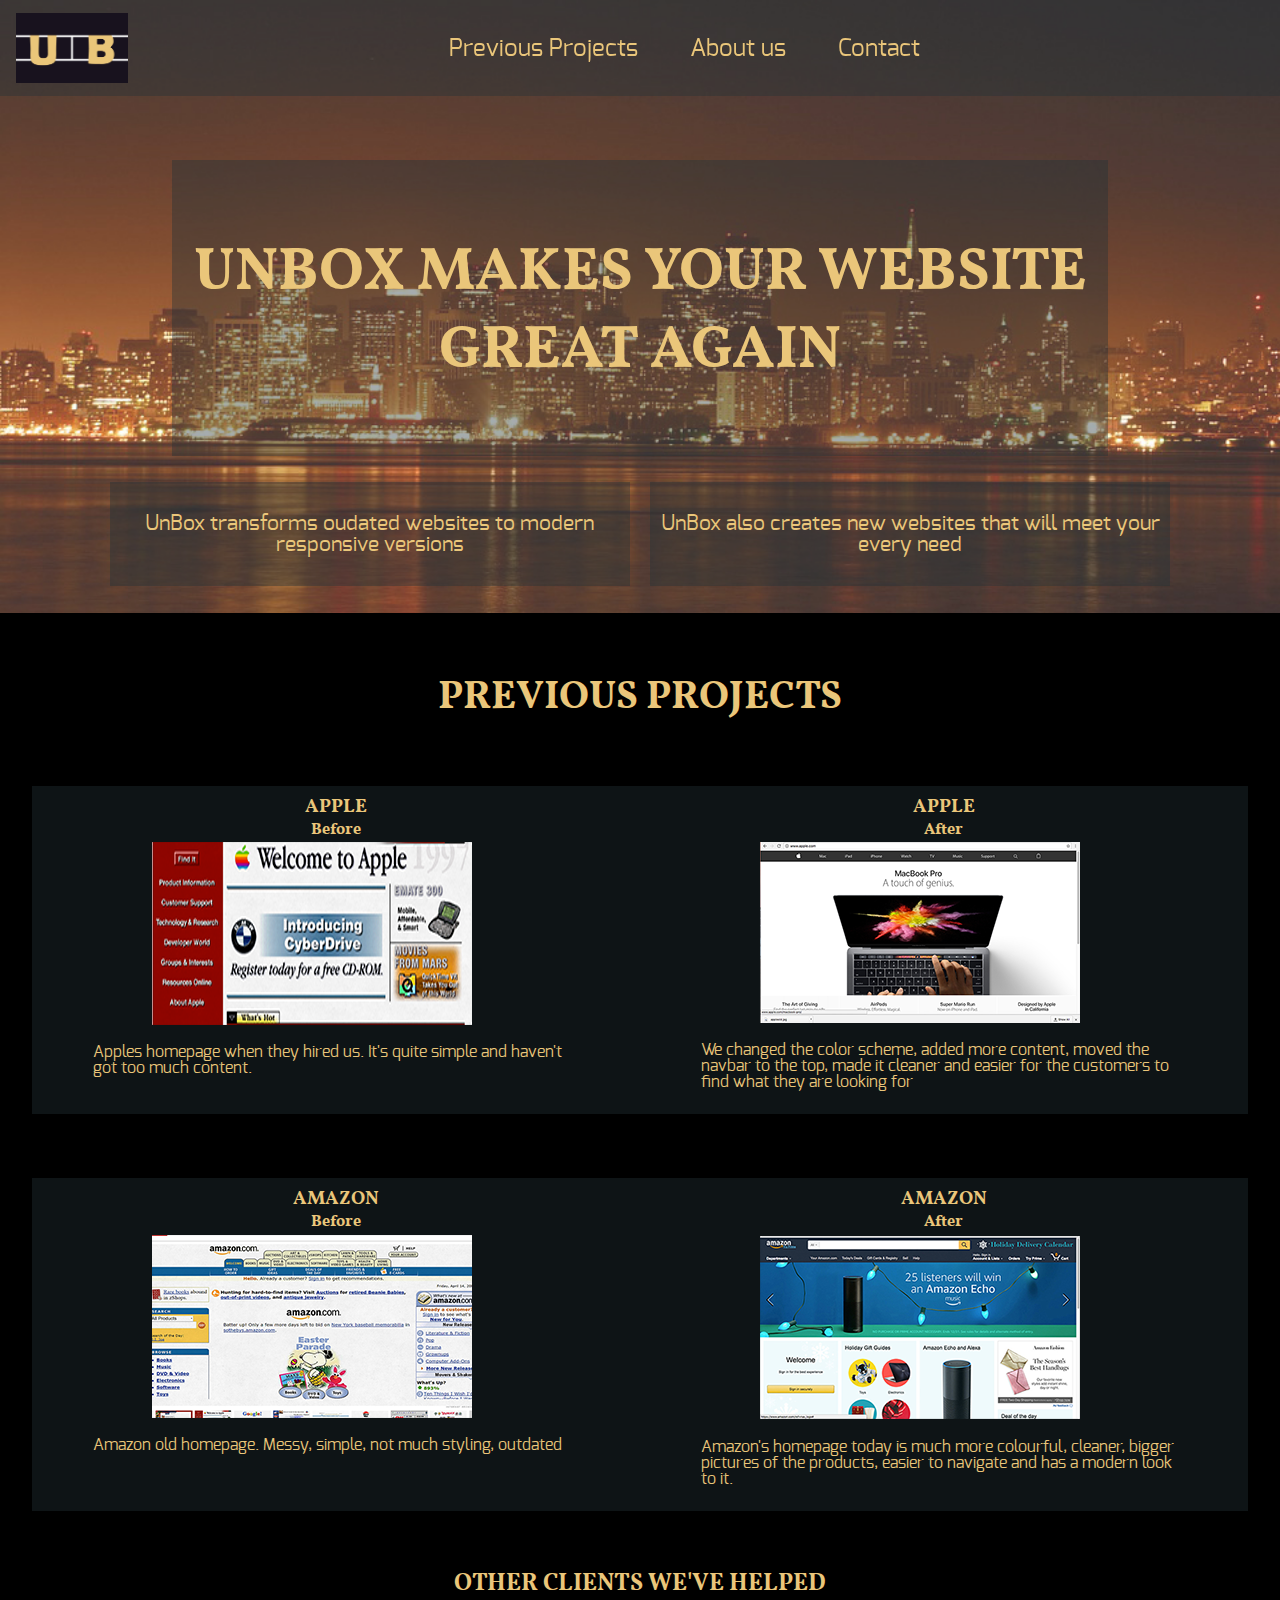
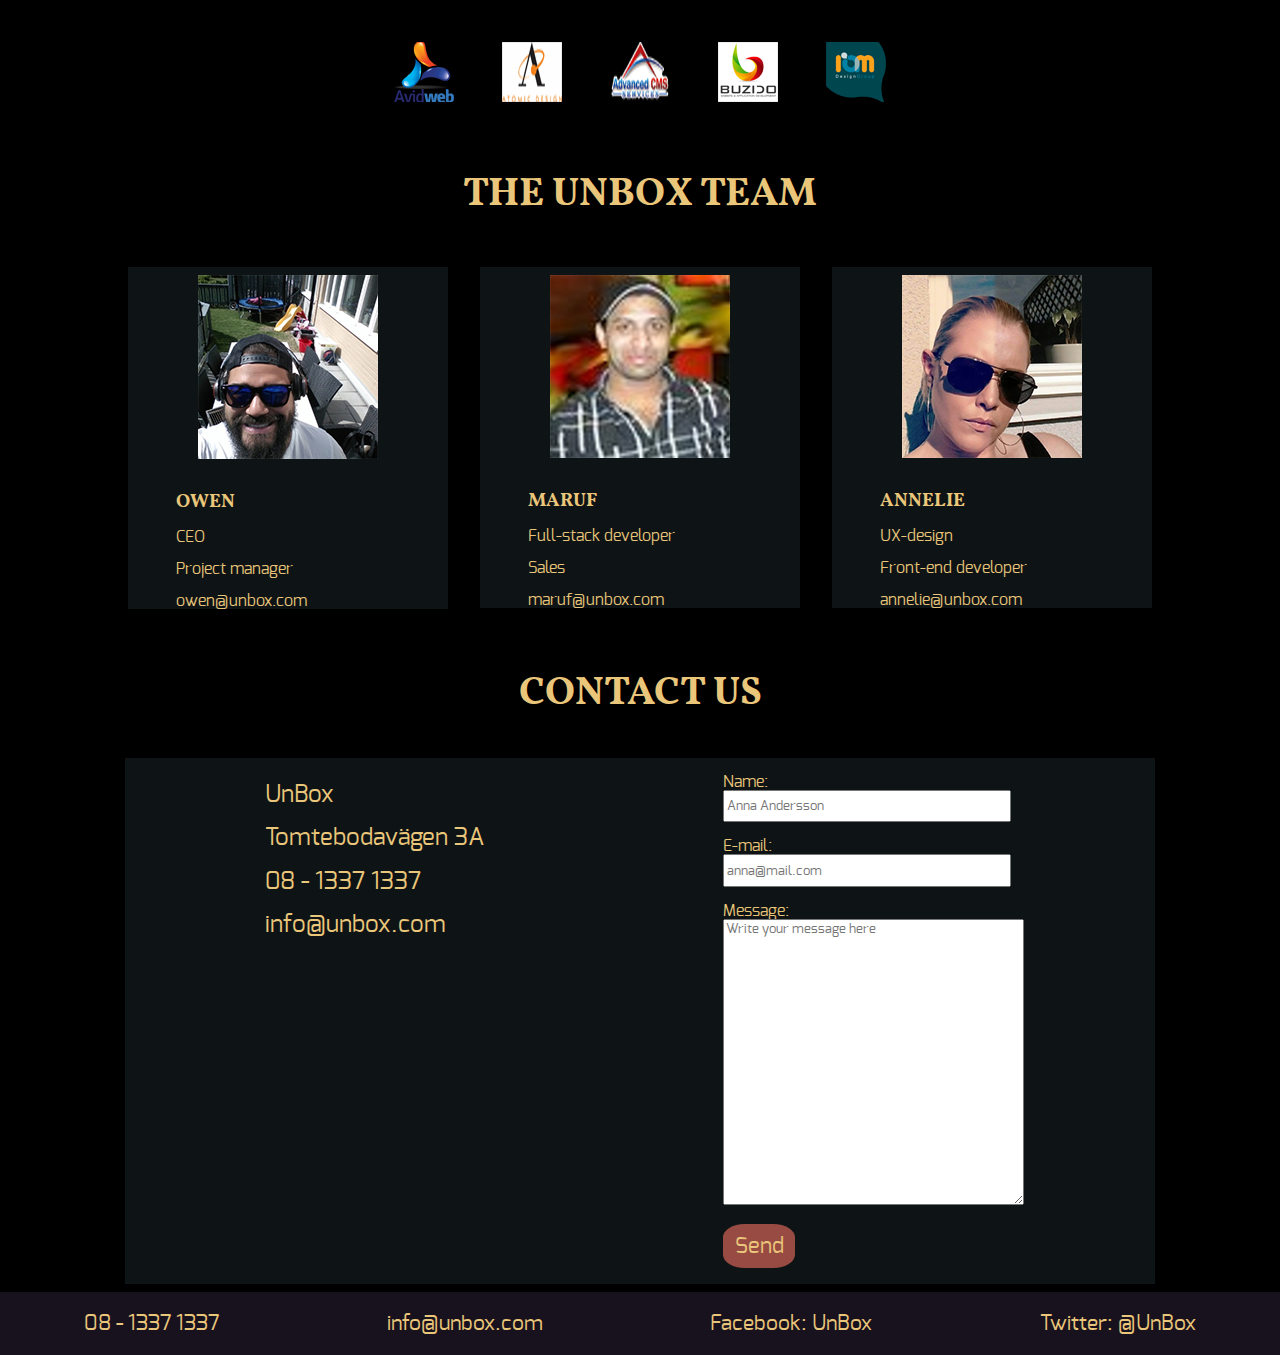
<file: index.html>
<!DOCTYPE html>
<html lang="en">
<head>
	<meta charset="UTF-8">
	<meta name="viewport" content="width=device-width, initial-scale=1">
	<link rel="stylesheet" type="text/css" href="CSS/main.css">
	<title>UnBox</title>
</head>
<body>
	<header>
		<a href="#top"><img id="loggo" alt ="Loggo" src="grafik/Loggo.png"></a>
		<nav>
			<ul class="navBar">
				<li><a href="#prev">Previous Projects</a></li>
				<li><a href="#about">About us</a></li>
				<li><a href="#contact">Contact</a></li>
			</ul>
		</nav>
		<div>
		</div>		
	</header>
	<main>
		<a name="top"></a>
		<div class="first">
			<div class="box">
				<h2>UNBOX MAKES YOUR WEBSITE GREAT AGAIN</h2>
			</div>
			<div class="small-boxes">
                <div class="small-box">
                    <p>UnBox transforms oudated websites to modern responsive versions</p>
                </div>
                <div class="small-box">
                    <p>UnBox also creates new websites that will meet your every need</p>
                </div>
        	</div>
        </div>
        <a name="prev"></a>
		<section class="project">
			<h2>PREVIOUS PROJECTS</h2>
    		<div class="apple">
        		<div class="info">
            		<h3>APPLE</h3>
            		<h4>Before</h4>
                		<picture>
                    		<source media="(min-width: 769px)" srcset="grafik/appleold.png">
	                   		<img src="grafik/appleold_small.png" alt="apple old">
                		</picture>
            		<p>Apples homepage when they hired us. It's quite simple and haven't got too much content.</p>
         		</div>
            	<div class="info">
                	<h3>APPLE</h3>
                	<h4>After</h4>
                    <picture>
                    	<source media="(min-width: 769px)" srcset="grafik/applenew.png">
	                   	<img src="grafik/applenew_small.png" alt="apple new">
                    </picture>
                	<p>We changed the color scheme, added more content, moved the navbar to the top, made it cleaner and easier for the customers to find what they are looking for</p>
            	</div>
			</div>
	        <div class="amazon">
	            <div class="info">
	                <h3>AMAZON</h3>
	                <h4>Before</h4>
	                <picture>
	                   	<source media="(min-width: 769px)" srcset="grafik/amazonold.png">
	                    <img src="grafik/amazonold_small.png" alt="amazon old">
	                </picture>
	                <p>Amazon old homepage. Messy, simple, not much styling, outdated</p>
	            </div>
	            <div class="info">
	                <h3>AMAZON</h3>
	                <h4>After</h4>
	                <picture>
	                    <source media="(min-width: 769px)" srcset="grafik/amazonnew.png">
	                    <img src="grafik/amazonnew_small.png" alt="amazon new">
	                </picture>
	                <p>Amazon's homepage today is much more colourful, cleaner, bigger pictures of the products, easier to navigate and has a modern look to it.</p>
	            </div>
	        </div>
	        </section>
	        <section class="clients">
	        <h2>OTHER CLIENTS WE'VE HELPED</h2>
	        	<div>
	        		<img src="grafik/avd.png" alt="avd logo">
	        		<img src="grafik/atomic.png" alt="atomic logo">
	        		<img src="grafik/ac.png" alt="ac logo">
	        		<img src="grafik/buz.png" alt="buz logo">
	        		<img src="grafik/iom.png" alt="iom logo">
	        	</div>
	        </section>
	    <a name="about"></a>
		<section class="about">
		<h2>THE UNBOX TEAM</h2>
			<div class="employee">
				<picture>
					<source media="(min-width: 769px)" srcset="grafik/owen.jpg">
					<img src="grafik/owen_small.jpg" alt="Owen">
				</picture>
				<div class="emp-info">
					<h3>OWEN</h3>
					<p>CEO</p>
					<p>Project manager</p>
					<a href="http://www.gmail.com">owen@unbox.com</a>
				</div>
			</div>
			<div class="employee">
				<picture>
					<source media="(min-width: 769px)" srcset="grafik/maruf.jpg">
					<img src="grafik/maruf_small.jpg" alt="Maruf">
				</picture>
				<div class="emp-info">
					<h3>MARUF</h3>
					<p>Full-stack developer</p>
					<p>Sales</p>
					<a href="http://www.gmail.com">maruf@unbox.com</a>
				</div>
			</div>
			<div class="employee">
				<picture>
					<source media="(min-width: 769px)" srcset="grafik/annelie.jpg">
					<img src="grafik/annelie_small.jpg" alt="Annelie">
				</picture>
				<div class="emp-info">
					<h3>ANNELIE</h3>
					<p>UX-design</p>
					<p>Front-end developer</p>
					<a href="http://www.gmail.com">annelie@unbox.com</a>
				</div>
			</div>
		</section>
		<a name="contact"></a>
		<section class="contact-sec">
			<h2>CONTACT US</h2>
			<div class="contact">
				<div class="contact-info">
					<p>UnBox</p>
					<a href="http://kartor.eniro.se/?q=tomtebodav%C3%A4gen,+3a,+solna">Tomtebodavägen 3A</a>
					<p>08 - 1337 1337</p>
					<a href="http://www.gmail.com">info@unbox.com</a>
				</div>
				<form class="mail-us">
					Name: <br>
					<input type="text" name="name" class="inputbox" placeholder="Anna Andersson"><br><br>
					E-mail: <br />
					<input type="text" name="email" class="inputbox" placeholder="anna@mail.com"><br><br>
					Message: <br>
					<textarea name="message" rows="20" cols="40" class="inputarea" placeholder="Write your message here"></textarea><br><br>
					<input type="submit" value="Send" class="submit-button">
				</form>
			</div>
		</section>
	</main>
	<footer>
		<ul class="footer">
			<li>08 - 1337 1337</li>
			<li><a href="http://www.gmail.com">info@unbox.com</a></li>
			<li><a href="http://www.facebook.com">Facebook: UnBox</a></li>
			<li><a href="http://www.twittwr.com">Twitter: @UnBox</a></li>
		</ul>
	</footer>
</body>
</html>
</file>
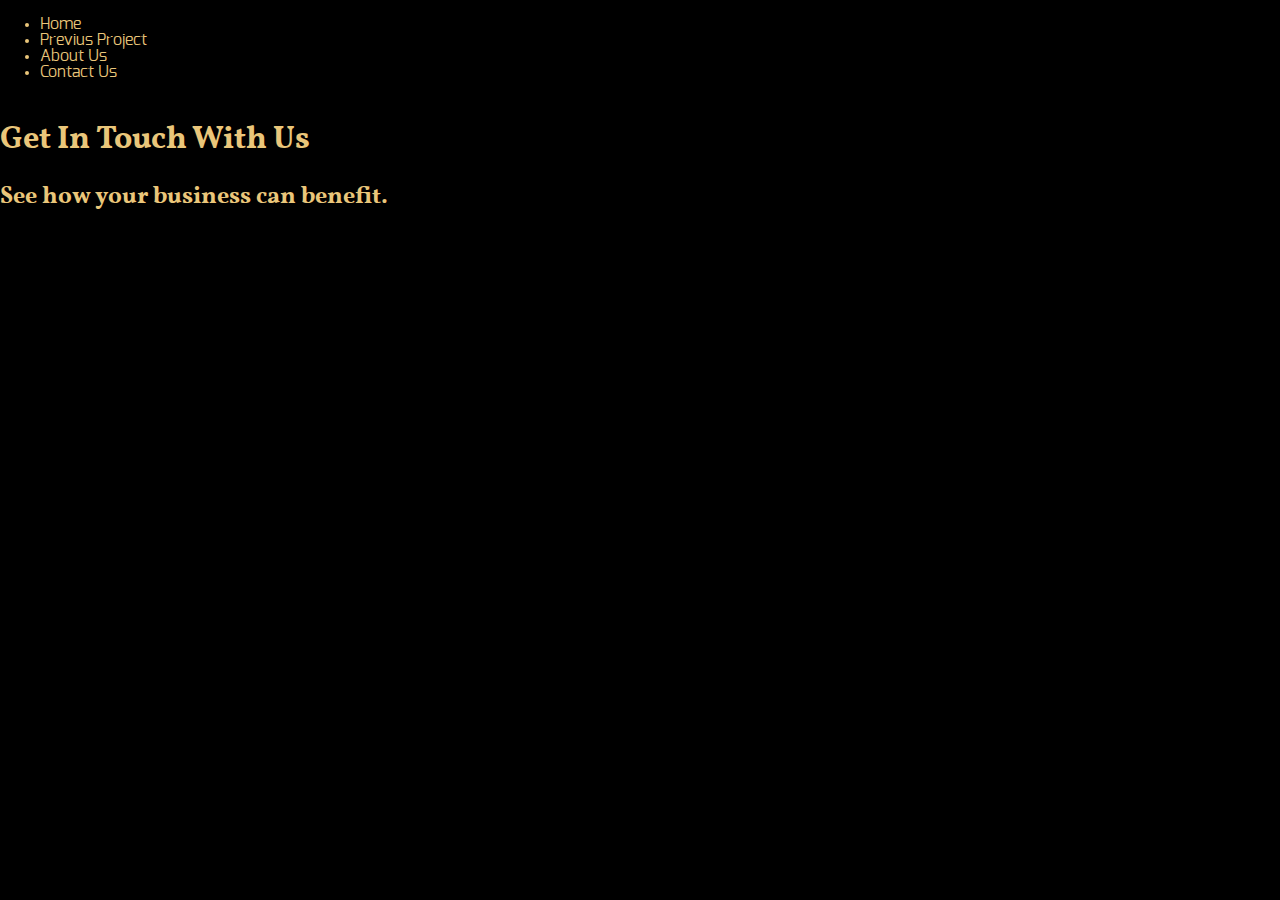
<file: HTML/contact.html>
<!DOCTYPE html>
<html lang="en">
<head>
	<meta charset="UTF-8">
	<title>HTML Project</title>
	<link rel="stylesheet" href="../CSS/main.css">
</head>

<body>

	<div id = "header">
		<div class = "container">
			<div id = "logoArea"></div>
			<div id = "navArea">
				<ul id = "nav">
					<a href = "../maruf_index.html"><li>Home</li></a>
					<a href = "previous.html"><li>Previus Project</li></a>
					<a href = "about.html"><li>About Us</li></a>
					<a href = "contact.html"><li>Contact Us</li></a>
				</ul>
			</div>
		</div>
	</div>

	<div id = "mainArea">
		<div class = "container page">
		<h1>Get In Touch With Us</h1>
		<h2>See how your business can benefit.</h2>
	</div>

	
	<div id = "footer">
		<div class = "container">Copyright Notice: Site Maintained By: A-O-M</div>
	</div>

</body>
</html>
</file>
<file: CSS/main.css>
@font-face {
  font-family: 'exo';
  src: url("../Fonts/exo-regular-webfont.woff2") format("woff2"), url("../Fonts/exo-regular-webfont.woff") format("woff");
  font-weight: normal;
  font-style: normal; }
@font-face {
  font-family: 'vollkorn';
  src: url("../Fonts/vollkorn-semibold-webfont.woff2") format("woff2"), url("../Fonts/vollkorn-semibold-webfont.woff") format("woff");
  font-weight: normal;
  font-style: normal; }
body {
  background: #000;
  margin: 0;
  padding: 0;
  display: -webkit-box;
  display: -ms-flexbox;
  display: flex;
  -ms-flex-flow: column wrap;
  flex-flow: column wrap;
  -ms-flex-pack: distribute;
  justify-content: space-around; }

header {
  margin: 0;
  padding: 0;
  position: fixed;
  z-index: 100;
  left: 0;
  top: 0;
  background-color: rgba(35, 50, 55, 0.4);
  display: -webkit-box;
  display: -ms-flexbox;
  display: flex;
  -ms-flex-flow: row wrap;
  flex-flow: row wrap;
  -webkit-box-align: center;
  -ms-flex-align: center;
  align-items: center;
  -webkit-box-pack: justify;
  -ms-flex-pack: justify;
  justify-content: space-between;
  width: 100%;
  height: 3em; }

header div {
  width: 5em;
  height: 2em;
  margin: 0; }

#loggo {
  float: left;
  width: 7em;
  margin: 0 0 0 1em; }

.navBar li {
  display: inline;
  padding: 0.1em 0 0.1em; }

.first {
  margin: 0;
  padding: 0;
  display: -webkit-box;
  display: -ms-flexbox;
  display: flex;
  -ms-flex-flow: row wrap;
  flex-flow: row wrap;
  -webkit-box-pack: center;
  -ms-flex-pack: center;
  justify-content: center;
  -webkit-box-align: center;
  -ms-flex-align: center;
  align-items: center;
  background-position: center center;
  background-image: url("../grafik/city_ljus.jpg");
  background-size: 100%; }

.box {
  margin-top: 4em;
  padding: 0.5em;
  width: 70%;
  background-color: rgba(35, 50, 55, 0.4);
  text-align: center;
  font-size: 0.8em; }

.small-boxes {
  display: -webkit-box;
  display: -ms-flexbox;
  display: flex;
  -ms-flex-flow: row wrap;
  flex-flow: row wrap;
  -webkit-box-align: center;
  -ms-flex-align: center;
  align-items: center; }

.small-box {
  padding: 0.5em;
  margin: 0.75em;
  width: 40%;
  background-color: rgba(35, 50, 55, 0.4);
  font-size: .5em;
  text-align: center;
  font-size: 0.6em; }

.project {
  display: -webkit-box;
  display: -ms-flexbox;
  display: flex;
  -ms-flex-flow: row wrap;
  flex-flow: row wrap;
  margin: 0;
  padding: 0;
  margin-top: 1em; }

.project img {
  padding: 0.2em; }

.apple,
.amazon {
  display: -webkit-box;
  display: -ms-flexbox;
  display: flex;
  -ms-flex-flow: row wrap;
  flex-flow: row wrap;
  margin: 0;
  padding: 0;
  -ms-flex-pack: distribute;
  justify-content: space-around;
  width: 90%;
  margin: 0.5em;
  background-color: rgba(35, 50, 55, 0.4); }
  .apple picture img:hover,
  .amazon picture img:hover {
    -webkit-transition: all 1s ease;
    transition: all 1s ease;
    -webkit-transform: scale(2);
    transform: scale(2); }

.info {
  display: -webkit-box;
  display: -ms-flexbox;
  display: flex;
  -ms-flex-flow: column wrap;
  flex-flow: column wrap;
  width: 45%;
  text-align: left;
  font-size: 0.7em; }

.info h3, .info h4 {
  text-align: center;
  margin: 0;
  padding: 0; }

.info picture {
  display: -webkit-box;
  display: -ms-flexbox;
  display: flex;
  -webkit-box-pack: center;
  -ms-flex-pack: center;
  justify-content: center;
  -webkit-box-align: center;
  -ms-flex-align: center;
  align-items: center;
  width: 90%; }

.clients {
  display: -webkit-box;
  display: -ms-flexbox;
  display: flex;
  -ms-flex-flow: row wrap;
  flex-flow: row wrap;
  -webkit-box-pack: center;
  -ms-flex-pack: center;
  justify-content: center;
  -webkit-box-align: center;
  -ms-flex-align: center;
  align-items: center;
  margin: 0;
  padding: 0; }
  .clients div {
    display: -webkit-box;
    display: -ms-flexbox;
    display: flex;
    -ms-flex-flow: row wrap;
    flex-flow: row wrap;
    -webkit-box-pack: center;
    -ms-flex-pack: center;
    justify-content: center;
    -webkit-box-align: center;
    -ms-flex-align: center;
    align-items: center; }
    .clients div img {
      padding: 1.5em; }
    .clients div img:hover {
      -webkit-transition: all 1.5s ease;
      transition: all 1.5s ease;
      -webkit-transform: rotate(360deg) scale(2);
      transform: rotate(360deg) scale(2); }

.about {
  display: -webkit-box;
  display: -ms-flexbox;
  display: flex;
  -ms-flex-flow: column wrap;
  flex-flow: column wrap;
  -webkit-box-pack: center;
  -ms-flex-pack: center;
  justify-content: center;
  -webkit-box-align: center;
  -ms-flex-align: center;
  align-items: center; }

.employee {
  display: -webkit-box;
  display: -ms-flexbox;
  display: flex;
  -ms-flex-flow: column wrap;
  flex-flow: column wrap;
  -webkit-box-pack: center;
  -ms-flex-pack: center;
  justify-content: center;
  -webkit-box-align: center;
  -ms-flex-align: center;
  align-items: center;
  width: 50%;
  margin: 1em;
  background-color: rgba(35, 50, 55, 0.4);
  font-family: "exo", sans-serif;
  color: #eac67a; }

.employee picture img {
  margin: 0.5em; }

.emp-info h3 {
  font-family: "vollkorn", serif;
  margin-bottom: 0.3em; }

.contact-sec {
  display: -webkit-box;
  display: -ms-flexbox;
  display: flex;
  -ms-flex-flow: column wrap;
  flex-flow: column wrap;
  -webkit-box-pack: center;
  -ms-flex-pack: center;
  justify-content: center;
  -webkit-box-align: center;
  -ms-flex-align: center;
  align-items: center;
  font-family: "exo", sans-serif;
  color: #eac67a; }

.contact {
  display: -webkit-box;
  display: -ms-flexbox;
  display: flex;
  -ms-flex-flow: row wrap;
  flex-flow: row wrap;
  -ms-flex-pack: distribute;
  justify-content: space-around;
  margin: 0.5em;
  padding: 1em;
  width: 70%;
  background-color: rgba(35, 50, 55, 0.4); }

.contact-info {
  display: -webkit-box;
  display: -ms-flexbox;
  display: flex;
  -ms-flex-flow: column wrap;
  flex-flow: column wrap;
  font-size: 1.2em;
  margin-bottom: 1em;
  padding: 0;
  text-align: left; }

.contact-info a {
  font-size: 1em;
  margin: 0.4em; }

.contact-info p,
.mail-us p {
  margin: 0.4em; }

.inputbox {
  width: 21em;
  height: 2em;
  font-family: "exo", sans-serif; }

.inputarea {
  font-family: "exo", sans-serif; }

.submit-button {
  font-family: "exo", sans-serif;
  font-size: 1.4em;
  border: none;
  border-radius: 30%;
  background-color: #984B43;
  color: #eac67a;
  padding: 0.5em;
  text-align: center; }

.submit-button:active {
  font-weight: bold;
  transform: scale(1.3); }

p {
  color: #eac67a;
  font-family: "exo", sans-serif; }

h1,
h2,
h3,
h4 {
  color: #eac67a;
  font-family: "vollkorn", serif; }

.about h2,
.contact-sec h2,
.project h2,
.clients h2 {
  width: 100%;
  text-align: center;
  margin-top: 0.5em; }

.clients h2 {
  font-size: 1em;
  margin-top: 0.5em; }

a {
  text-decoration: none;
  color: #eac67a;
  font-family: "exo", sans-serif;
  font-size: .5em; }

a:hover {
  color: #984B43; }

.footer a,
.emp-info a {
  font-size: 1em; }

footer {
  background-color: #18121e;
  color: #eac67a;
  font-family: "exo", sans-serif; }

footer ul {
  display: -webkit-box;
  display: -ms-flexbox;
  display: flex;
  -ms-flex-flow: row wrap;
  flex-flow: row wrap;
  -ms-flex-pack: distribute;
  justify-content: space-around;
  padding: 1em 0em 1em 0em;
  font-size: 1.3em;
  list-style: none;
  font-size: 0.6em; }

@media screen and (min-width: 427px) and (max-width: 768px) {
  header div {
    height: 2em;
    width: 5em;
    margin: 0; }

  header {
    height: 5em; }

  .box {
    font-size: 1.4em;
    margin-top: 5em; }

  .small-box {
    font-size: 1em;
    padding: 0;
    margin: 0.5em; }

  .small-boxes {
    margin: 0;
    -webkit-box-pack: center;
    -ms-flex-pack: center;
    justify-content: center; }

  a {
    font-size: .9em; }

  .navBar li {
    padding: 0 .2em 0 .2em; }

  .project {
    display: -webkit-box;
    display: -ms-flexbox;
    display: flex;
    -ms-flex-flow: column wrap;
    flex-flow: column wrap;
    -webkit-box-pack: center;
    -ms-flex-pack: center;
    justify-content: center;
    -webkit-box-align: center;
    -ms-flex-align: center;
    align-items: center; }

  .apple,
  .amazon {
    margin: 0.6em; }

  .info {
    width: 35%;
    font-size: 1em; }

  .about h2,
  .contact-sec h2,
  .project h2 {
    font-size: 1.7em;
    margin-top: 0.5em; }

  .clients h2 {
    font-size: 1em;
    margin-top: 0.5em; }

  .about {
    display: -webkit-box;
    display: -ms-flexbox;
    display: flex;
    -ms-flex-flow: row wrap;
    flex-flow: row wrap; }

  .employee {
    width: 25%; }

  .contact-info a {
    font-size: 1em; }

  footer ul {
    font-size: 0.8em; }

  .footer a {
    font-size: 1em; } }
@media screen and (min-width: 769px) {
  header {
    height: 6em; }

  header div {
    height: 5em;
    width: 5em;
    margin: 0; }

  .navBar li {
    padding: 0 1em 0 1em;
    font-size: 1.5em; }

  .box {
    font-size: 2.5em; }

  .small-box {
    font-size: 1.3em;
    margin: .5em;
    padding: .5em; }

  .small-boxes {
    margin: 1em;
    -webkit-box-pack: center;
    -ms-flex-pack: center;
    justify-content: center; }

  .apple,
  .amazon {
    display: -webkit-box;
    display: -ms-flexbox;
    display: flex;
    -webkit-box-orient: horizontal;
    -webkit-box-direction: normal;
    -ms-flex-direction: row;
    flex-direction: row;
    -ms-flex-pack: distribute;
    justify-content: space-around;
    width: 100%;
    margin: 2em; }

  .info {
    width: 40%;
    margin: 0.5em;
    font-size: 1em; }

  .about {
    display: -webkit-box;
    display: -ms-flexbox;
    display: flex;
    -ms-flex-flow: row wrap;
    flex-flow: row wrap; }

  .employee {
    display: -webkit-box;
    display: -ms-flexbox;
    display: flex;
    -ms-flex-flow: row wrap;
    flex-flow: row wrap;
    width: 25%; }

  .emp-info {
    width: 70%; }

  .contact {
    width: 78%; }

  .contact-info {
    font-size: 1.5em; }

  a {
    font-size: 1em; }

  footer ul {
    font-size: 1.3em;
    padding: 0; }

  .about h2,
  .contact-sec h2,
  .project h2 {
    font-size: 2.5em;
    margin-top: 1em; }

  .clients h2 {
    font-size: 1.5em;
    margin-top: 1em; } }

/*# sourceMappingURL=main.css.map */
</file>
